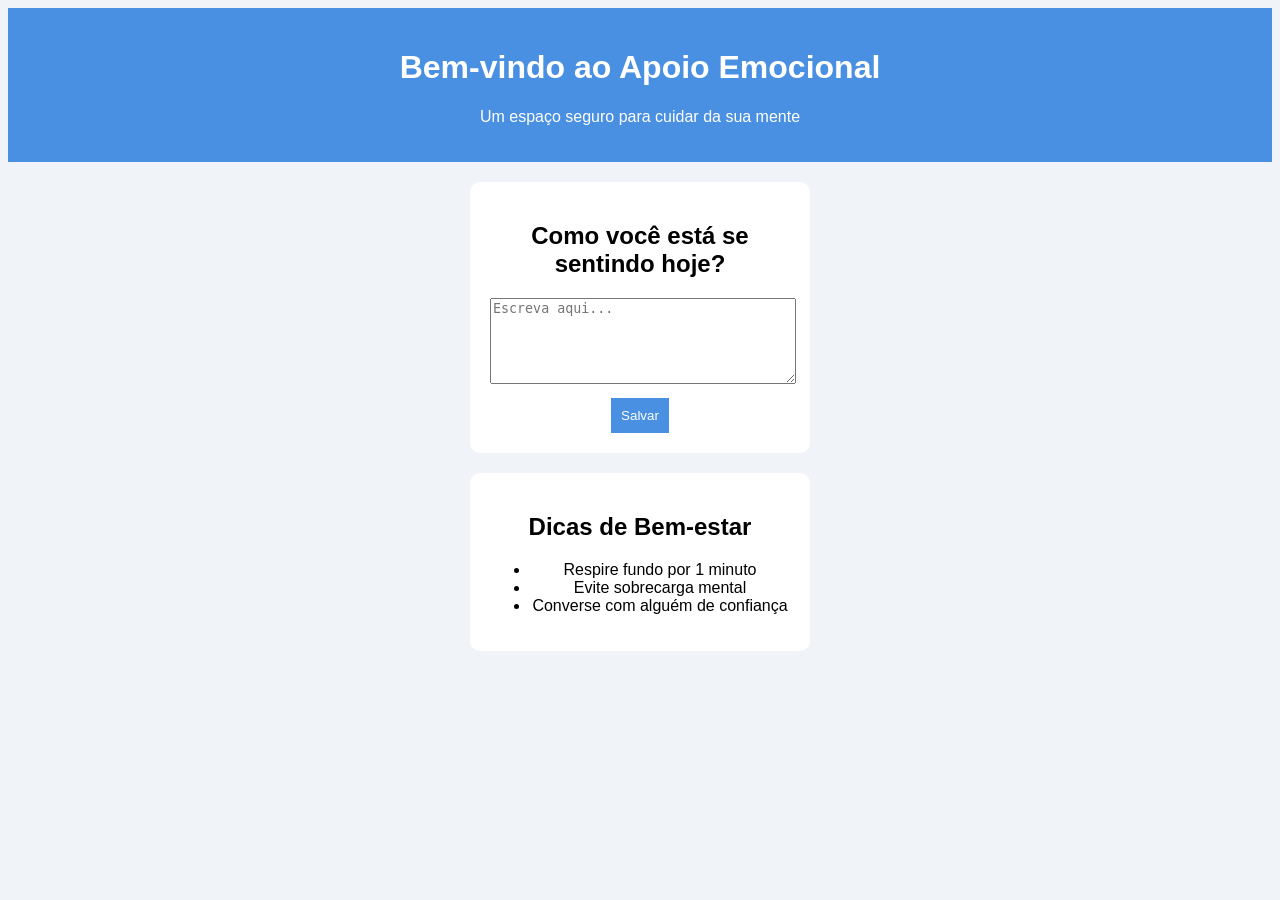
<file: index.html>
<!DOCTYPE html>
<html lang="pt-BR">
<head>
    <meta charset="UTF-8">
    <title>Apoio Emocional</title>
    <link rel="stylesheet" href="style.css">
</head>
<body>

<header>
    <h1>Bem-vindo ao Apoio Emocional</h1>
    <p>Um espaço seguro para cuidar da sua mente</p>
</header>

<section class="card">
    <h2>Como você está se sentindo hoje?</h2>
    <textarea id="texto" placeholder="Escreva aqui..."></textarea>
    <button onclick="salvar()">Salvar</button>
</section>

<section class="card">
    <h2>Dicas de Bem-estar</h2>
    <ul>
        <li>Respire fundo por 1 minuto</li>
        <li>Evite sobrecarga mental</li>
        <li>Converse com alguém de confiança</li>
    </ul>

</section>
<script>
    function salvar() {
        let texto = document.getElementById("texto").value;
    
        if (texto.trim() === "") {
            alert("Por favor, escreva como você está se sentindo!");
            return;
        }
    
        // opcional: salvar no navegador
        localStorage.setItem("sentimento", texto);
    
        // redireciona para a página de desabafo
        window.location.href = "desabafo.html";
    }
    </script>
</body>
</html>
</file>
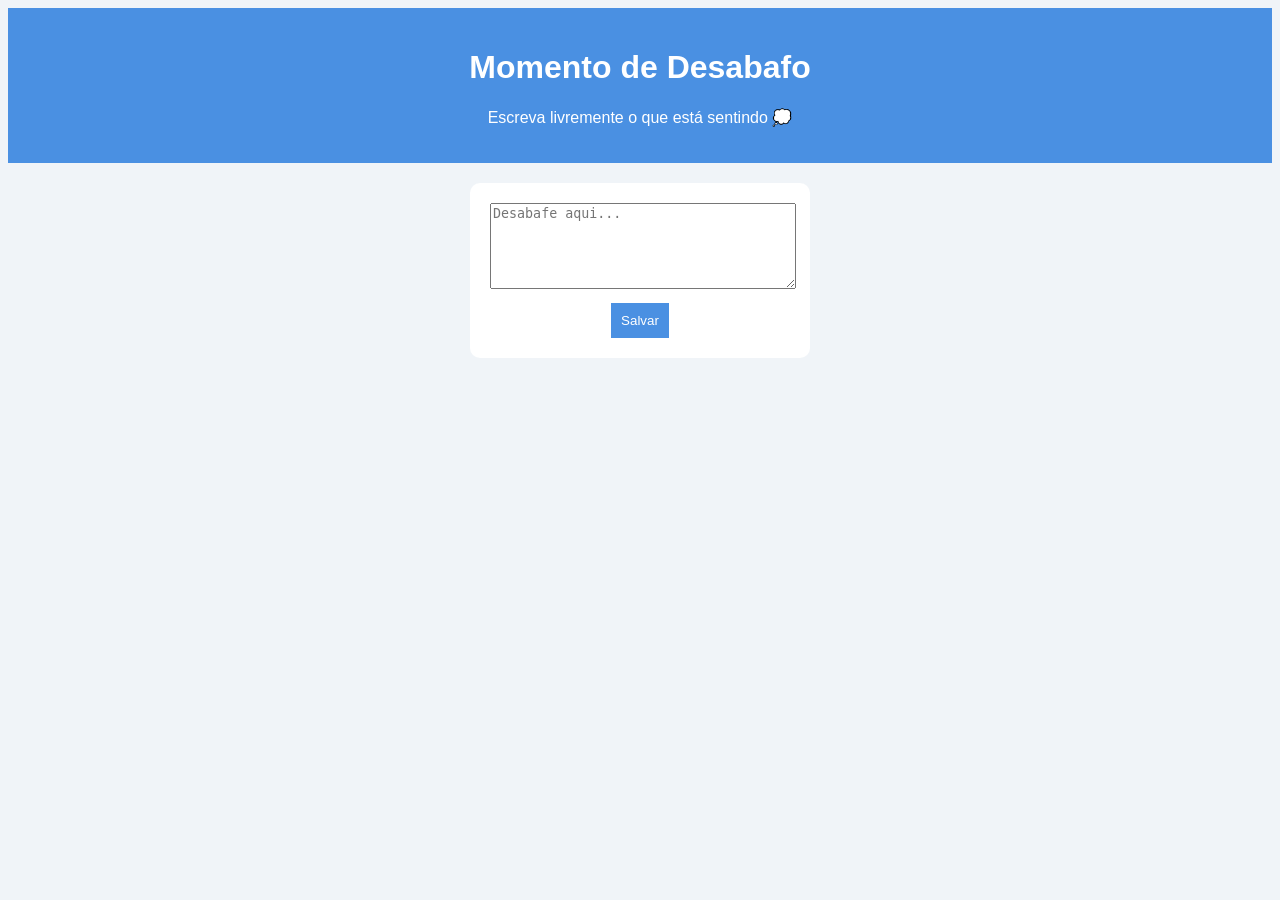
<file: desabafo.html>
<!DOCTYPE html>
<html lang="pt-BR">
<head>
    <meta charset="UTF-8">
    <title>Momento de Desabafo</title>
    <link rel="stylesheet" href="style.css">
</head>
<body>

<header>
    <h1>Momento de Desabafo</h1>
    <p>Escreva livremente o que está sentindo 💭</p>
</header>

<section class="card">
    <textarea placeholder="Desabafe aqui..."></textarea>
    <button onclick="alert('Seu desabafo foi registrado ❤️')">Salvar</button>
</section>

</body>
</html>
</file>
<file: style.css>
body {
    font-family: Arial;
    background: #f0f4f8;
    text-align: center;
}

header {
    background: #4a90e2;
    color: white;
    padding: 20px;
}

.card {
    background: white;
    margin: 20px auto;
    padding: 20px;
    width: 300px;
    border-radius: 10px;
}

textarea {
    width: 100%;
    height: 80px;
}

button {
    margin-top: 10px;
    padding: 10px;
    background: #4a90e2;
    color: white;
    border: none;
    cursor: pointer;
}
</file>
